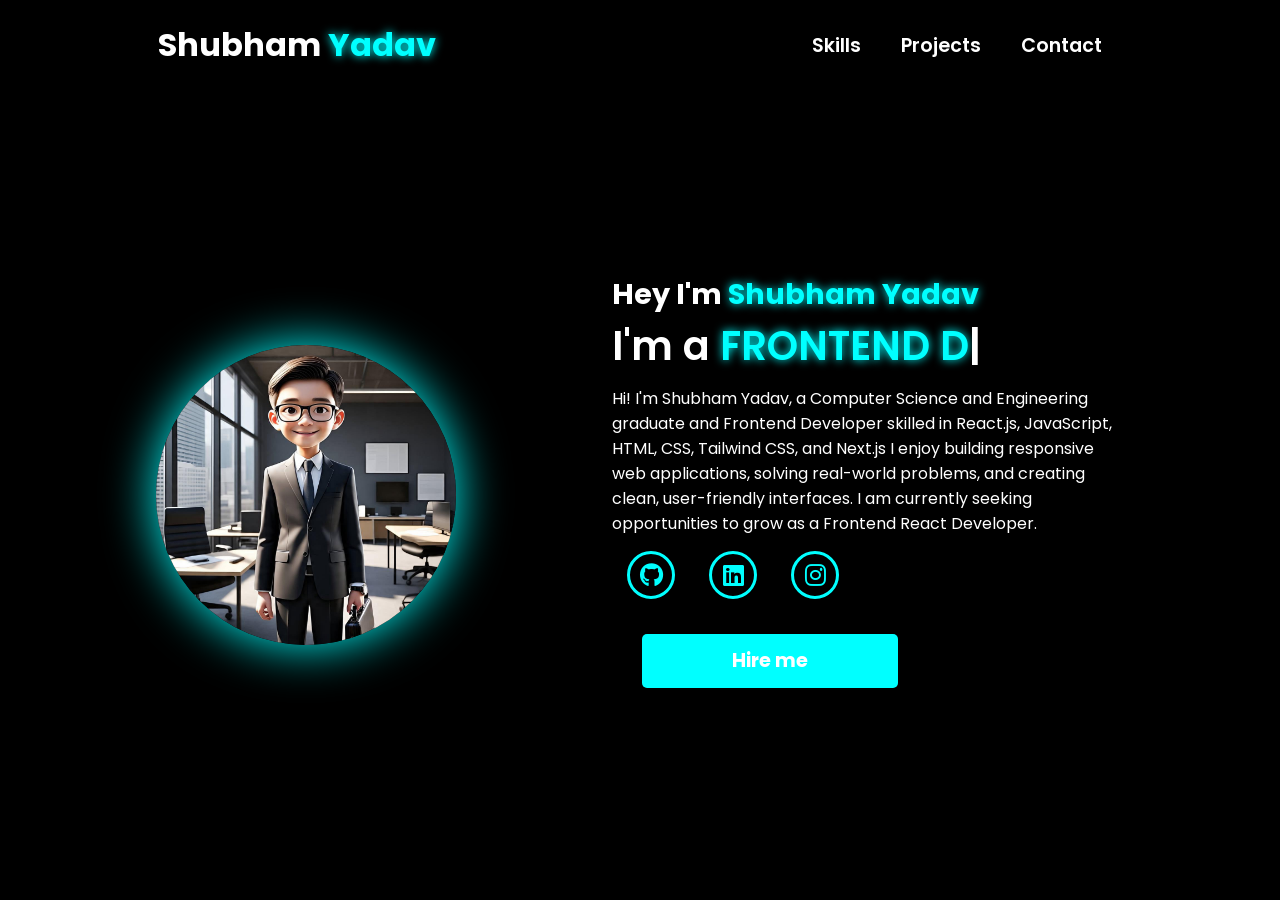
<file: index.html>
<!DOCTYPE html>
<html lang="en">
<head>
    <meta charset="UTF-8">
    <meta name="viewport" content="width=device-width, initial-scale=1.0">
    <link rel="stylesheet" href="https://cdnjs.cloudflare.com/ajax/libs/font-awesome/6.5.1/css/all.min.css">
    <link rel="stylesheet" href="https://unpkg.com/aos@next/dist/aos.css" />
    <link rel="stylesheet" href="porfolio.css">
    <title>Shubham Yadav Portfolio</title>
</head>
<body>
    <nav>
        <div class="nav-container">
            <div class="logo" data-aos="zoom-in" data-aos-duration="1500">
                Shubham <span>Yadav</span>
            </div>
            <div class="links">
                <div class="link" data-aos="fade-up" data-aos-duration="1500" data-aos-delay="100"><a href="index.html>Home</a></div>
                <div class="link" data-aos="fade-up" data-aos-duration="1500" data-aos-delay="300"><a href="skills.html">Skills</a></div>
                <div class="link" data-aos="fade-up" data-aos-duration="1500" data-aos-delay="400"><a href="project.html">Projects</a></div>
                <div class="link" data-aos="fade-up" data-aos-duration="1500" data-aos-delay="500"><a href="contact.html">Contact</a></div>
            </div>
            <i class="fa-solid fa-bars hamburg" onclick="hamburg()"></i>
        </div>
        <div class="dropdown">
            <div class="links">
                <a href="index.html">Home</a>
                <a href="skills.html">Skills</a>
                <a href="project.html">Projects</a>
                <a href="contact.html">Contact</a>
                <i class="fa-solid fa-xmark cancel" onclick="cancel()"></i>
            </div>
        </div>
    </nav>
    
    <section id="home">
        <div class="main-container">
            <div class="image" data-aos="zoom-out" data-aos-duration="3000">
                <img src="myphoto.jpg" alt="">
            </div>
            <div class="content">
                <h1 data-aos="fade-left" data-aos-duration="1500" data-aos-delay="700">Hey I'm <span>Shubham Yadav</span></h1>
                <div class="typewriter" data-aos="fade-right" data-aos-duration="1500" data-aos-delay="900">I'm a <span class="typewriter-text"></span><label for="">|</label></div>
                <p data-aos="flip-down" data-aos-duration="1500" data-aos-delay="1100"><p>
Hi! I'm Shubham Yadav, a Computer Science and Engineering graduate and Frontend Developer skilled in React.js, JavaScript, HTML, CSS, Tailwind CSS, and Next.js I enjoy building responsive web applications, solving real-world problems, and creating clean, user-friendly interfaces. I am currently seeking opportunities to grow as a Frontend React Developer.
</p>
                <div class="social-links">
                    <a href="https://github.com/shubbham1" data-aos="fade-up" data-aos-duration="1500" data-aos-delay="1300"><i class="fa-brands fa-github"></i></a>
                    <a href="https://www.linkedin.com/in/shubham-yadav1679?" data-aos="fade-up" data-aos-duration="1500" data-aos-delay="1400"><i class="fa-brands fa-linkedin"></i></a>
                    <a href="https://www.instagram.com/shubbhamsingh_?igsh=azh1cmZ3aThpcm9x" data-aos="fade-up" data-aos-duration="1500" data-aos-delay="1500"><i class="fa-brands fa-instagram"></i></a>
                </div>
                <div class="btn" data-aos="zoom-in" data-aos-duration="1500" data-aos-delay="1800">
                    <button onclick="showContactMessage()">Hire me</button>
                </div>
            </div>
        </div>
    </section>

    <div id="myModal" class="modal">
        <div class="modal-content" data-aos="zoom-in" data-aos-duration="500">
            <span class="close" onclick="closeModal()">&times;</span>
            <h2>Hire Me</h2>

            <p>Mail me: <a href="mailto:shubhamyadav1679@gmail.com">shubhamyadav1679@gmail.com</a>
            </p>
            <a href="shubham_yadav_resume.pdf"
            download class="resume-btn">
             Download Resume </a>
             <br> <br>
             <button class="modal-button" onclick="closeModal()">Close</button>
        </div>
    </div>

    <script src="https://unpkg.com/aos@next/dist/aos.js"></script>
    <script>
      AOS.init({offset:0});
    </script>
    <script src="portfolio.js"></script>
</body>
</html>
</file>
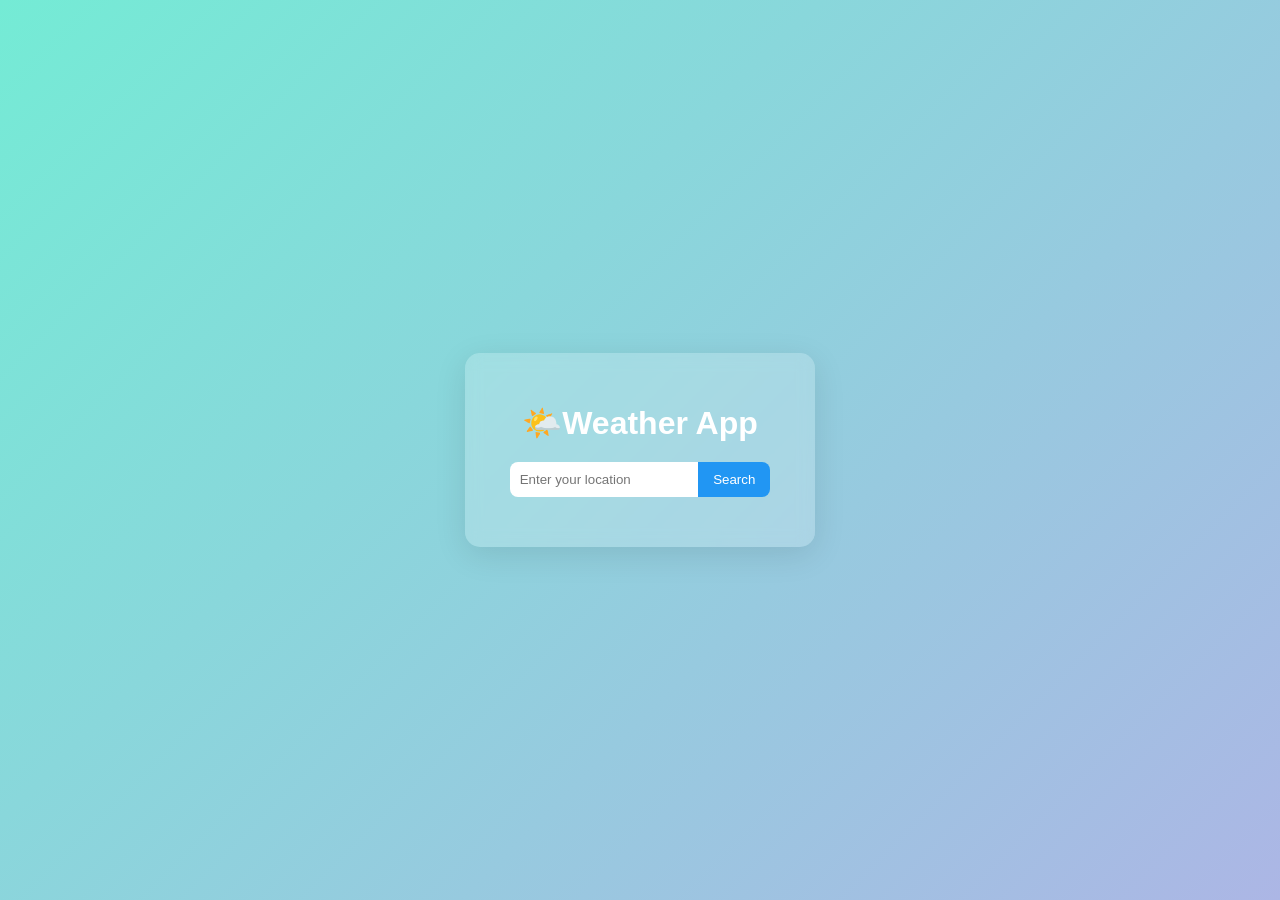
<file: weather app/index.html>
<!DOCTYPE html>
<html lang="en">
<head>
  <meta charset="UTF-8" />
  <meta name="viewport" content="width=device-width, initial-scale=1.0" />
  <title>Weather App</title>
  <link rel="stylesheet" href="style.css" />
</head>
<body>
  <div class="weather-container">
    <h1>🌤️Weather App</h1>
    <div class="input-group">
      <input type="text" id="locationInput" placeholder="Enter your location" />
      <button id="getWeatherBtn"> Search </button>
    </div>
    <div id="weatherResult" class="weather-result"></div>
  </div>

  <script src="index.js"></script>
</body>
</html>
</file>
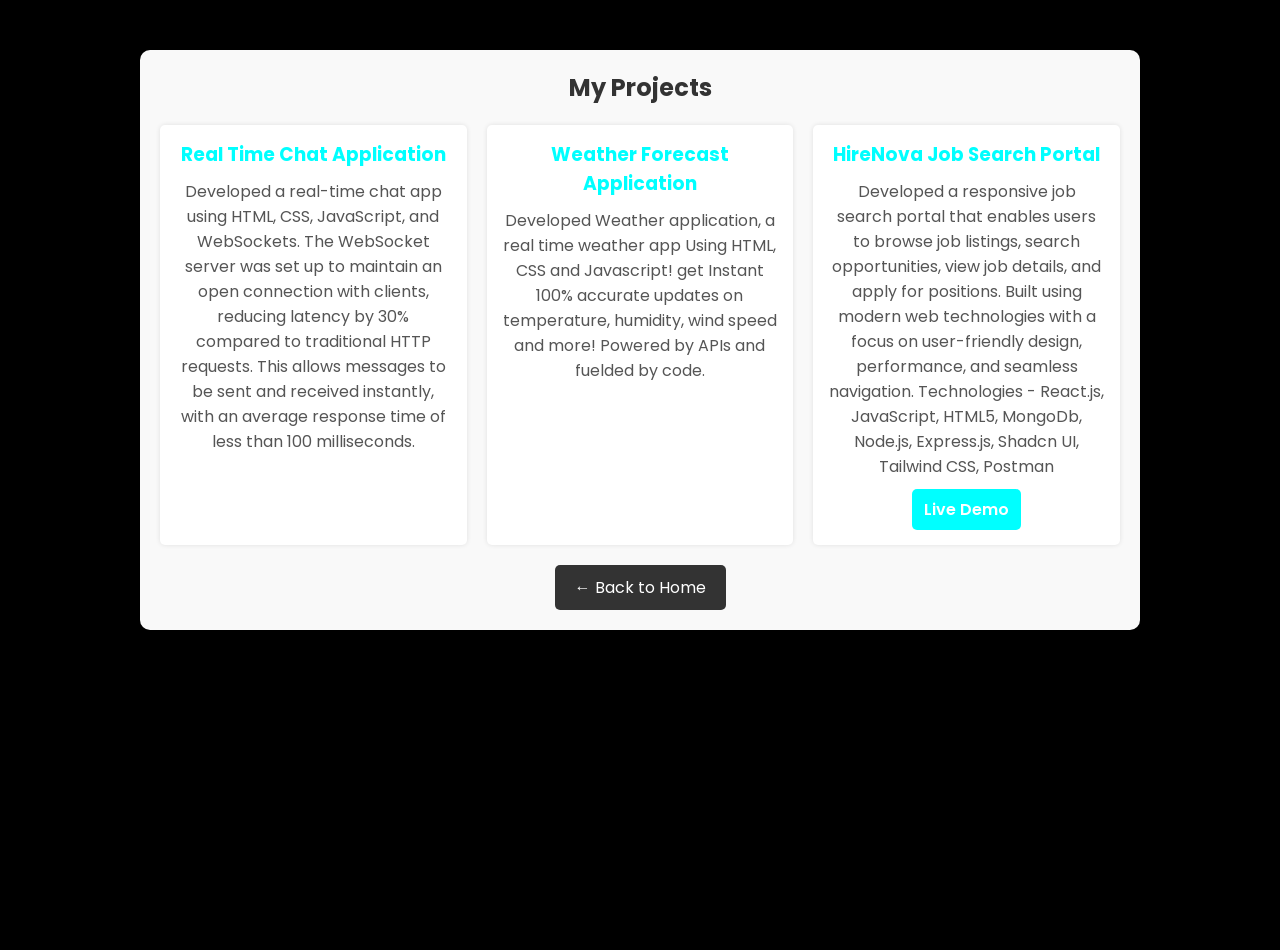
<file: project.html>
<!doctype html>
<html lang="en">
  <head>
    <meta charset="UTF-8" />
    <meta name="viewport" content="width=device-width, initial-scale=1.0" />
    <link rel="stylesheet" href="porfolio.css" />
    <title>Shubham Yadav - Projects</title>
  </head>
  <body>
    <div class="projects-container">
      <h2>My Projects</h2>
      <div class="projects-grid">
        <div class="project-item">
          <h3>Real Time Chat Application</h3>
          <p>
            Developed a real-time chat app using HTML, CSS, JavaScript, and
            WebSockets. The WebSocket server was set up to maintain an open
            connection with clients, reducing latency by 30% compared to
            traditional HTTP requests. This allows messages to be sent and
            received instantly, with an average response time of less than 100
            milliseconds.
          </p>
        </div>
        <div class="project-item">
          <h3>Weather Forecast Application</h3>
          <p>
            Developed Weather application, a real time weather app Using HTML,
            CSS and Javascript! get Instant 100% accurate updates on
            temperature, humidity, wind speed and more! Powered by APIs and
            fuelded by code.
          </p>
          <!-- <a href="" target="_blank">View Project</a> -->
        </div>
        <div class="project-item">
          <h3>HireNova Job Search Portal</h3>
          <p>
            Developed a responsive job search portal that enables users to
            browse job listings, search opportunities, view job details, and
            apply for positions. Built using modern web technologies with a
            focus on user-friendly design, performance, and seamless navigation.
            Technologies - React.js, JavaScript, HTML5, MongoDb, Node.js,
            Express.js, Shadcn UI, Tailwind CSS, Postman
          </p>
          <div class="Project Link">
            <a href="https://hirenova-1.onrender.com/" target="_blank" class="project-btn">
              Live Demo
            </a>
          </div>
        </div>
      </div>
      
      <div class="back-button">
        <a href="index.html">← Back to Home</a>
      </div>
    </div>
  </body>
</html>
</file>
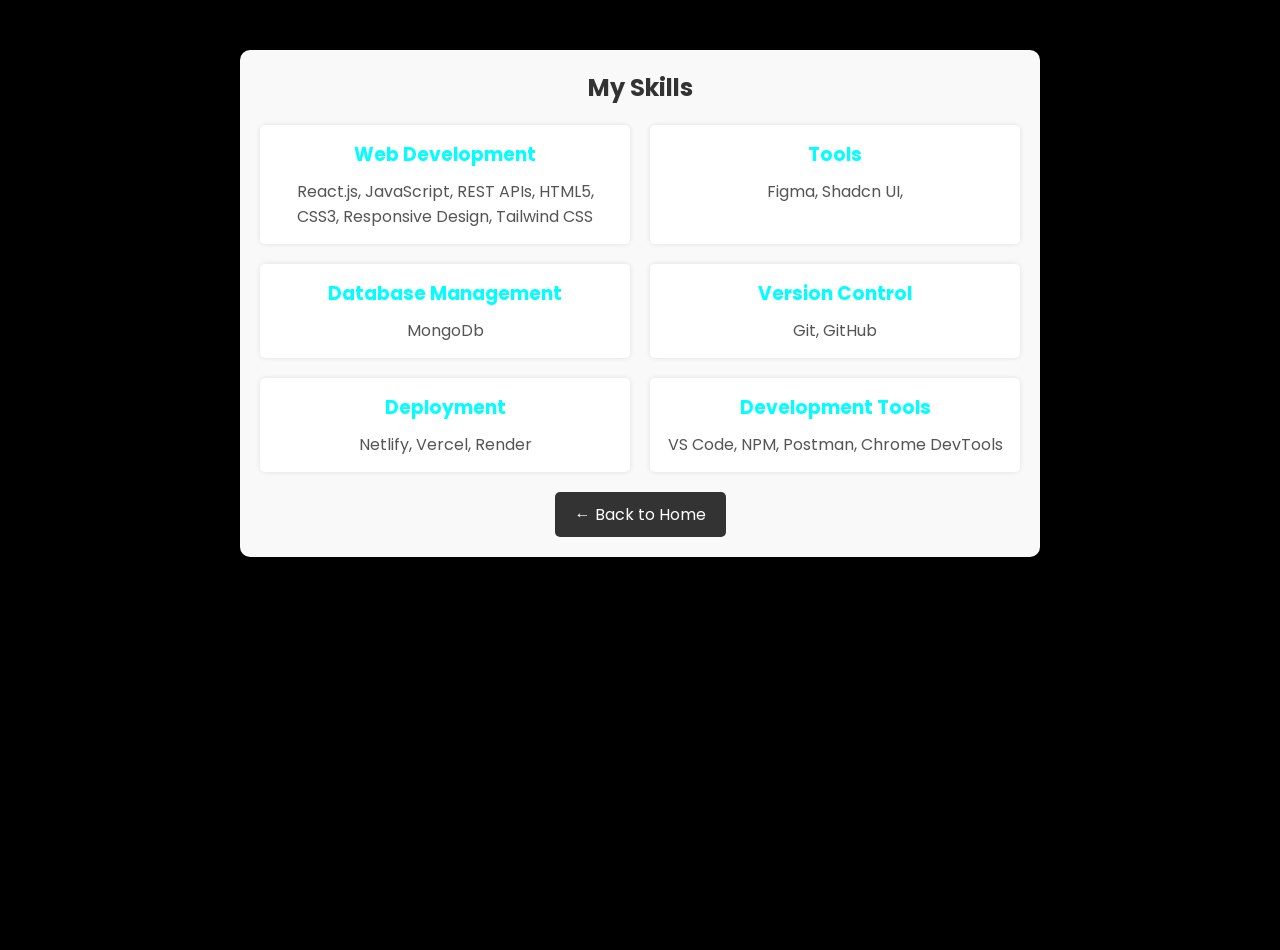
<file: skills.html>
<!doctype html>
<html lang="en">
  <head>
    <meta charset="UTF-8" />
    <meta name="viewport" content="width=device-width, initial-scale=1.0" />
    <link rel="stylesheet" href="porfolio.css" />
    <title>Shubham Yadav - Skills</title>
  </head>
  <body>
    <div class="skills-container">
      <h2>My Skills</h2>
      <div class="skills-grid">
        <div class="skill-item">
          <h3>Web Development</h3>
          <p>
            React.js, JavaScript, REST APIs, HTML5, CSS3, Responsive Design,
            Tailwind CSS
          </p>
        </div>
        <div class="skill-item">
          <h3>Tools</h3>
          <p>Figma, Shadcn UI,</p>
        </div>
        <div class="skill-item">
          <h3>Database Management</h3>
          <p>MongoDb</p>
        </div>
        <div class="skill-item">
          <h3>Version Control</h3>
          <p>Git, GitHub</p>
        </div>
        <div class="skill-item">
          <h3>Deployment</h3>
          <p>Netlify, Vercel, Render</p>
        </div>
        <div class="skill-item">
          <h3>Development Tools</h3>
          <p>VS Code, NPM, Postman, Chrome DevTools</p>
        </div>
      </div>
      <!-- Back Button -->
      <div class="back-button">
        <a href="index.html">← Back to Home</a>
      </div>
    </div>
  </body>
</html>
</file>
<file: porfolio.css>
@import url('https://fonts.googleapis.com/css2?family=Poppins:wght@100;200;300;400;500;600&display=swap');

*{
    padding: 0;
    margin: 0;
    font-family: 'Poppins', sans-serif;
    box-sizing: border-box;
}

body{
    width: 100%;
    height: 100vh;
    overflow: hidden;
    background-color: black;
    overflow-x: hidden;
}

section {
    width: 100%;
    min-height: 90vh; /* Use min-height to allow the section to expand as needed */
}

nav{
    width: 100%;
    height: 10vh;
    position: sticky;
}

.nav-container{
    width: 100%;
    height: 100%;
    display: flex;
    justify-content: space-around;
    align-items: center;
}

.logo{
    color: white;
    font-size: 2rem;
    font-weight: bold;
}

.logo span{
    color: aqua;
    text-shadow: 0 0 10px aqua;
}

.hamburg,
.cancel{
    cursor: pointer;
    position: absolute;
    right: 15px;
    top: 10px;
    color: white;
    display: none;
    font-size: clamp(2.5rem, 0.5rem + 5vw, 3rem);
}

.nav-container .links{
    display: flex;
}

.nav-container .links a{
    position: relative;
    font-size: 1.2rem;
    color: white;
    margin: 0 20px;
    text-decoration: none;
    font-weight: 550;
    transition: 0.3s linear;
}

.nav-container .links a::before{
    position: absolute;
    content: "";
    bottom: -3px;
    left: 0;
    width: 0%;
    height: 3px;
    background-color: aqua;
    transition: 0.2s linear;
}

.nav-container .links a:hover::before{
    width: 100%;
}

.nav-container .links a:hover{
    color:  aqua;
}

.dropdown{
    z-index: 100;
    position: absolute;
    top: 0;
    transform: translateY(-500px);
    width: 100%;
    height: auto;
    backdrop-filter: blur(4px) brightness(40%);
    box-shadow:  0 0 20px black;
    transition: 0.2s linear;
}

.dropdown .links a{
    display: flex;
    color: white;
    text-decoration: none;
    justify-content: center;
    padding: 15px 0;
    align-items: center;
    transition: 0.2s linear;
}

.dropdown .links a:hover{
    background-color: aqua;
}

section{
    width: 100%;
    height: 90vh;
}

.main-container{
    width: 100%;
    height: 100%;
    display: flex;
    justify-content: space-evenly;
    align-items: center;
}

.main-container .image{
    width: 500px;
    height: 80vh;
    border-radius: 100%;
    overflow: hidden;
    box-shadow: 0 0 50px aqua;
}

.main-container .image img{
    width: 100%;
    flex-direction: column;
}

.main-container .image:hover{
    animation: animate 1.5s ease-in-out infinite;
}

@keyframes animate {
    0%{
        scale: 1;
    }
    
    50%{
        scale: 1.05;
    }
    
    100%{
        scale: 1;
    }
}

.main-container .content{
    color: white;
    width: 40%;
    min-height: 100px;
    flex-direction: column;
}

.content h1{
    font-size: clamp(1rem, 1rem + 5vw, 1.8rem);
}

.content h1 span{
    color: aqua;
    text-shadow: 0  0 10px  aqua;
}

.content .typewriter{
    font-size: clamp(1rem, 1rem + 5vw, 2.5rem);
    font-weight: 580;
}

.content .typewriter-text{
    color: aqua;
    text-shadow: 0 0 10px aqua;
}

.content p{
    font-size: clamp(0.4rem , 0.2rem + 9vw, 1rem);
    margin: 10px 0;
}

.social-links i{
    display: inline-flex;
    justify-content: center;
    align-items: center;
    width: 3rem;
    height: 3rem;
    background-color: transparent;
    border: 0.2rem solid aqua;
    border-radius: 50%;
    color: aqua;
    margin: 5px 15px;
    font-size: 1.5rem;
    transition: 0.2s linear;
}

.social-links i:hover{
    scale: 1.3;
    color: black;
    background-color: aqua;
    filter: drop-shadow(0 0 10px aqua);
}

.content button{
    width: 50%;
    height: 6vh;
    margin: 30px;
    background-color: aqua;
    color: white;
    border: none;
    outline: none;
    font-size: 120%;
    font-weight: 700;
    border-radius: 5px;
    transition: 0.2s linear;
}

.content button:hover{
    scale: 1.1;
    color: aqua;
    border: 2px solid aqua;
    background-color: transparent;
    font-weight: 700;
    box-shadow: 0 0 40px aqua;
}

@media (max-width:884px) {
    nav .logo{
        position: absolute;
        top: 16px;
        left: 15px;
        font-size: 1.5rem;
    }

    .main-container {
        display: flex;
        flex-direction: column;
    }

    .nav-container .links{
        display: none;
    }

    .hamburg,
    .cancel{
        display: block;
    }

    .main-container .content{
        width: 80%;
    }

    .social-links i{
        width: 2.5rem;
        height: 2.5rem;
        font-size: 1.5rem;
    }

    .main-container .image{
        z-index: -1;
        width: 50%;
        height: 60%;
    }
}

@media (max-width:440px){
    .main-container .image{
        width: 50%;
        height: 60%;
        margin-bottom: 0px;
    }

    .main-container .content{
        width: 80%;
    }

    .main-container button{
        margin-top: 15px;
    }

    .contact-container {
    width: 50%;
    margin: 50px auto;
    background-color: #333;
    padding: 20px;
    border-radius: 8px;
    box-shadow: 0 0 10px rgba(0, 0, 0, 0.5);
}

.contact-container h2 {
    text-align: center;
    color: white;
    margin-bottom: 20px;
}

.form-group {
    margin-bottom: 15px;
}

.form-group label {
    display: block;
    color: white;
    margin-bottom: 5px;
}

.form-group input,
.form-group textarea {
    width: 100%;
    padding: 10px;
    border: none;
    border-radius: 5px;
}

button[type="submit"] {
    display: block;
    width: 100%;
    padding: 10px;
    background-color: aqua;
    color: white;
    border: none;
    border-radius: 5px;
    font-size: 16px;
    cursor: pointer;
    transition: background-color 0.3s;
}

button[type="submit"]:hover {
    background-color: aqua;
}

}
.contact-container {
    width: 50%;
    margin: 50px auto;
    background-color: #333;
    padding: 20px;
    border-radius: 8px;
    box-shadow: 0 0 10px rgba(0, 0, 0, 0.5);
}

.contact-container h2 {
    text-align: center;
    color: white;
    margin-bottom: 20px;
}

.form-group {
    margin-bottom: 15px;
}

.form-group label {
    display: block;
    color: white;
    margin-bottom: 5px;
}

.form-group input,
.form-group textarea {
    width: 100%;
    padding: 10px;
    border: none;
    border-radius: 5px;
}

button[type="submit"] {
    display: block;
    width: 100%;
    padding: 10px;
    background-color: aqua;
    color: white;
    border: none;
    border-radius: 5px;
    font-size: 16px;
    cursor: pointer;
    transition: background-color 0.3s;
}

button[type="submit"]:hover {
    background-color: aqua;
}
.skills-container {
    max-width: 800px;
    margin: 50px auto;
    padding: 20px;
    background-color: #f9f9f9;
    border-radius: 10px;
    box-shadow: 0 0 10px rgba(0, 0, 0, 0.1);
}

.skills-container h2 {
    text-align: center;
    margin-bottom: 20px;
    color: #333;
}

.skills-grid {
    display: grid;
    grid-template-columns: repeat(auto-fit, minmax(250px, 1fr));
    gap: 20px;
}

.skill-item {
    padding: 15px;
    background-color: #fff;
    border-radius: 5px;
    box-shadow: 0 0 5px rgba(0, 0, 0, 0.1);
    text-align: center;
}

.skill-item h3 {
    margin-bottom: 10px;
    color: aqua;
}

.skill-item p {
    color: #555;
}
.projects-container {
    max-width: 1000px;
    margin: 50px auto;
    padding: 20px;
    background-color: #f9f9f9;
    border-radius: 10px;
    box-shadow: 0 0 10px rgba(0, 0, 0, 0.1);
}

.projects-container h2 {
    text-align: center;
    margin-bottom: 20px;
    color: #333;
}

.projects-grid {
    display: grid;
    grid-template-columns: repeat(auto-fit, minmax(300px, 1fr));
    gap: 20px;
}

.project-item {
    padding: 15px;
    background-color: #fff;
    border-radius: 5px;
    box-shadow: 0 0 5px rgba(0, 0, 0, 0.1);
    text-align: center;
}

.project-item h3 {
    margin-bottom: 10px;
    color: aqua;
}

.project-item p {
    color: #555;
}

.project-item a {
    display: inline-block;
    margin-top: 10px;
    padding: 8px 12px;
    background-color: aqua;
    color: #fff;
    border-radius: 5px;
    text-decoration: none;
    transition: background-color 0.3s ease;
}

.project-item a:hover {
    background-color: aqua;
}
/* Modal Styles */
.modal {
    display: none; 
    position: fixed;
    z-index: 1; 
    left: 0;
    top: 0;
    width: 100%; 
    height: 100%; 
    overflow: auto;
    background-color: rgba(0, 0, 0, 0.8); 
}

.modal-content {
    background-color: #fefefe;
    margin: 15% auto; 
    padding: 20px;
    border: 1px solid #888;
    width: 80%; 
    max-width: 400px; 
    text-align: center;
    border-radius: 10px;
    box-shadow: 0 5px 15px rgba(0, 0, 0, 0.5);
}

.modal-content h2 {
    margin: 0;
    padding-bottom: 10px;
    color: #333;
}

.modal-content p {
    margin: 15px 0;
    font-size: 18px;
    color: #555;
}

.close {
    color: #aaa;
    float: right;
    font-size: 28px;
    font-weight: bold;
}

.close:hover,
.close:focus {
    color: #000;
    text-decoration: none;
    cursor: pointer;
}

.modal-button {
    background-color: #4CAF50; 
    color: white;
    padding: 10px 20px;
    border: none;
    border-radius: 5px;
    cursor: pointer;
    font-size: 16px;
}

.modal-button:hover {
    background-color: #45a049;
}

/* Additional CSS for Contact Form */
.contact-container {
    width: 50%;
    margin: 50px auto;
    background-color: #333;
    padding: 20px;
    border-radius: 8px;
    box-shadow: 0 0 10px rgba(0, 0, 0, 0.5);
}

.contact-container h2 {
    text-align: center;
    color: white;
    margin-bottom: 20px;
}

.form-group {
    margin-bottom: 15px;
}

.form-group label {
    display: block;
    color: white;
    margin-bottom: 5px;
}

.form-group input,
.form-group textarea {
    width: 100%;
    padding: 10px;
    border: none;
    border-radius: 5px;
}

button[type="submit"] {
    display: block;
    width: 100%;
    padding: 10px;
    background-color: aqua;
    color: white;
    border: none;
    border-radius: 5px;
    font-size: 16px;
    cursor: pointer;
    transition: background-color 0.3s;
}

button[type="submit"]:hover {
    background-color: #065a24;
}

/* Skills Section */
.skills-container {
    max-width: 800px;
    margin: 50px auto;
    padding: 20px;
    background-color: #f9f9f9;
    border-radius: 10px;
    box-shadow: 0 0 10px rgba(0, 0, 0, 0.1);
}

.skills-container h2 {
    text-align: center;
    margin-bottom: 20px;
    color: #333;
}

.skills-grid {
    display: grid;
    grid-template-columns: repeat(auto-fit, minmax(250px, 1fr));
    gap: 20px;
}

.skill-item {
    padding: 15px;
    background-color: #fff;
    border-radius: 5px;
    box-shadow: 0 0 5px rgba(0, 0, 0, 0.1);
    text-align: center;
}

.skill-item h3 {
    margin-bottom: 10px;
    color: aqua;
}

.skill-item p {
    color: #555;
}
.status-message {
    text-align: center;
    padding: 10px;
    margin-bottom: 20px;
    border-radius: 5px;
}

.success {
    background-color: #d4edda;
    color: #155724;
}

.error {
    background-color: #f8d7da;
    color: #721c24;
}

/* Existing CSS below this */
.contact-container {
    width: 50%;
    margin: 50px auto;
    background-color: #333;
    padding: 20px;
    border-radius: 8px;
    box-shadow: 0 0 10px rgba(0, 0, 0, 0.5);
}

.contact-container h2 {
    text-align: center;
    color: white;
    margin-bottom: 20px;
}

.form-group {
    margin-bottom: 15px;
}

.form-group label {
    display: block;
    color: white;
    margin-bottom: 5px;
}

.form-group input,
.form-group textarea {
    width: 100%;
    padding: 10px;
    border: none;
    border-radius: 5px;
}

button[type="submit"] {
    display: block;
    width: 100%;
    padding: 10px;
    background-color: aqua;
    color: white;
    border: none;
    border-radius: 5px;
    font-size: 16px;
    cursor: pointer;
    transition: background-color 0.3s;
}

button[type="submit"]:hover {
    background-color: #06305a;
}
.back-button {
    margin-top: 20px;
    text-align: center;
}

.back-button a {
    display: inline-block;
    padding: 10px 20px;
    background-color: #333;
    color: white;
    text-decoration: none;
    border-radius: 5px;
    transition: background-color 0.3s;
}

.back-button a:hover {
    background-color: #555;
}

body {
    overflow-y: auto;
    margin: 0;
    padding: 0;
    height: 100vh;
}
.main-container .image {
    width: 300px; /* Adjusted width */
    height: 300px; /* Adjusted height to make it a square */
    border-radius: 50%; /* This makes the container circular */
    overflow: hidden;
    box-shadow: 0 0 50px aqua;
    display: flex;
    justify-content: center;
    align-items: center;
}

.main-container .image img {
    width: 100%;
    height: 100%;
    object-fit: cover; /* Ensures the image covers the circle without stretching */
}

.main-container .image:hover {
    animation: animate 1.5s ease-in-out infinite;
}

.project-btn{
    display:inline-block;
    padding:12px 20px;
    background: #6c63ff;
    color: #fff;
    text-decoration:none;
    border-radius :8px;
    font-weight: 600;
  margin-top: 15px;

}
.project-btn:hover{
    transform:translateY(-2px);
}

.resume-btn{
    display:inline-block;
    margin-top:15px;
    padding:10px 20px;
    background: #6c63ff;
    color:white;
    text-decoration: none;
    border-radius: 8px;
font-weight: 600;
}
.resume-btn:hover{
    transform: translateY(-2px);
}
</file>
<file: weather app/style.css>
* {
  box-sizing: border-box;
  font-family: sans-serif;
}

body {
  background: linear-gradient(135deg, #74ebd5, #acb6e5);
  height: 100vh;
  display: flex;
  justify-content: center;
  align-items: center;
  margin: 0;
}

.weather-container {
  background: rgba(255, 255, 255, 0.2);
  border-radius: 15px;
  padding: 30px;
  width: 350px;
  text-align: center;
  box-shadow: 0 8px 32px rgba(0, 0, 0, 0.1);
  backdrop-filter: blur(8px);
}

h1 {
  color: #fff;
  margin-bottom: 20px;
}

.input-group {
  display: flex;
  justify-content: center;
  margin-bottom: 20px;
}

input {
  width: 65%;
  padding: 10px;
  border: none;
  border-radius: 8px 0 0 8px;
  outline: none;
}

button {
  padding: 10px 15px;
  border: none;
  background: #2196f3;
  color: white;
  cursor: pointer;
  border-radius: 0 8px 8px 0;
  transition: 0.3s;
}

button:hover {
  background: #1976d2;
}

.weather-result {
  color: #fff;
}

.weather-result img {
  width: 80px;
}

.temp {
  font-size: 2em;
  font-weight: bold;
}

.condition {
  text-transform: capitalize;
  font-size: 1.2em;
}
</file>
